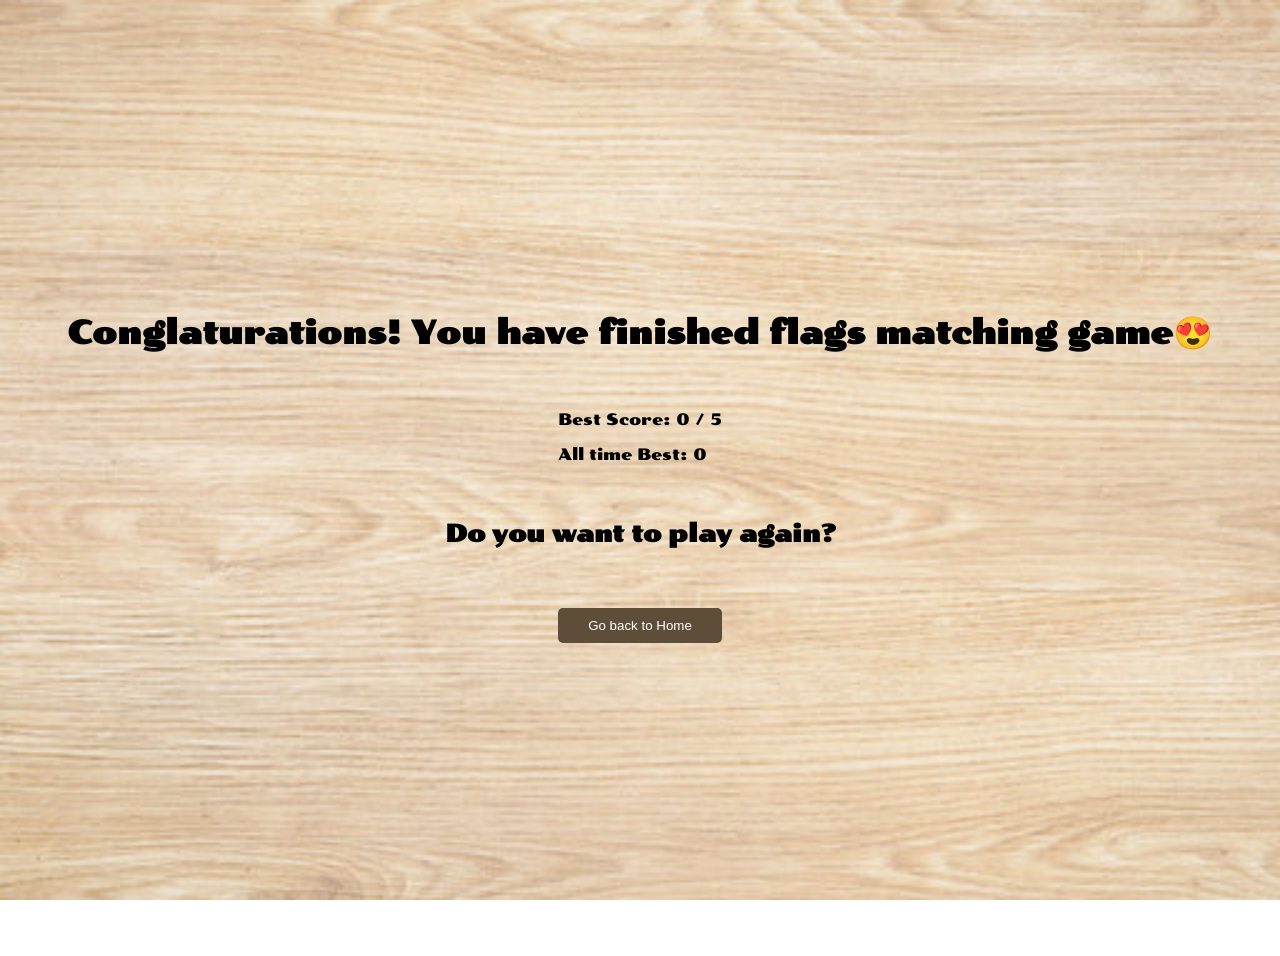
<file: pages/finalpage.html>
<!DOCTYPE html>
<html lang="en">
<head>
    <meta charset="UTF-8">
    <meta name="viewport" content="width=device-width, initial-scale=1.0">
    <title>final page</title>

    <link rel="stylesheet" href="../styles/style.css">
    <script src="../scripts/score.js"></script>
    <script>
    // Call the function from your external file
    window.onload = displayFinalResults;
    </script>

</head>
<body>

    <h1>Conglaturations! You have finished flags matching game😍</h1>

    <div class="score-container">
      <p>Best Score: <span id="current-score">0</span> / 5</p>
      <p>All time Best: <span id="best-score">0</span></p>
    </div>

    <h2>Do you want to play again?</h2>

     <nav class="navbar navbar-expand-sm bg-light">
        <div class="container-fluid">
            <button type="button" class="btn btn-primary" onclick="localStorage.setItem('sessionScore', 0); window.location.href='../index.html'">
            Go back to Home
            </button>
        </div>    
     </nav>
  

</body>
</html>
</file>
<file: styles/style.css>
@import url("https://fonts.googleapis.com/css2?family=Poller+One&display=swap");
body {
    /* Try the image in the same `styles/` folder first, then a project-level `images/` folder, then an external fallback */
    background-image: url('../images/woodtable.jpg'), url('https://images.unsplash.com/photo-1505692794405-7c5b1d8b1b9d?auto=format&fit=crop&w=1600&q=80');
    background-size: cover, cover, cover;
    background-position: center center;
    background-attachment: fixed;
    font-family: "poller one", sans-self;
    padding: 20px;
    gap: 20px;
    display: flex;
    flex-direction: column;
    justify-content: center;
    align-items: center;
    height: 100vh;

}

.navbar {
    display: flex;
    justify-content: center;
    gap: 50px;
    color: rgb(94, 78, 57);
    padding: 20px;
    border-radius: 8px;
}

.nav-link {
    color: rgb(94, 78, 57);
    margin-right: 20px;
    font-weight: 500;
    transition: color 0.3s;

}

.me-3 {
    color: rgb(94, 78, 57);
    margin-right: 20px;
    font-weight: 500;
    transition: color 0.3s;
}

.btn {
    border: none;
    color: white;
    cursor: pointer;
    padding: 10px 30px;
    background-color: rgb(94, 78, 57);
    border-radius: 5px;
    justify-content: center;
 
}

.draggable-container {
    display: flex;
    flex-direction: row;
    justify-content: center;
    gap: 20px;
    width: 100%;
    margin-bottom: 30px;
}

#draggable, #draggable2, #draggable3 { 
    width: 120px; 
    height: 80px; 
    cursor: grab;
    z-index: 100;
}    

img {
    width: 100%; 
    height: 100%; 
    border: 2px solid #333;
    border-radius: 4px;
    display: block;
    
}


#droppable { 
    width: 300px; 
    height: 150px; 
    padding: 0.5em; 
    margin: 10px; 
    background-color: antiquewhite;
    justify-content: center;
    align-items: center;
    display: flex;
    border: 2px dashed #888;
}
</file>
